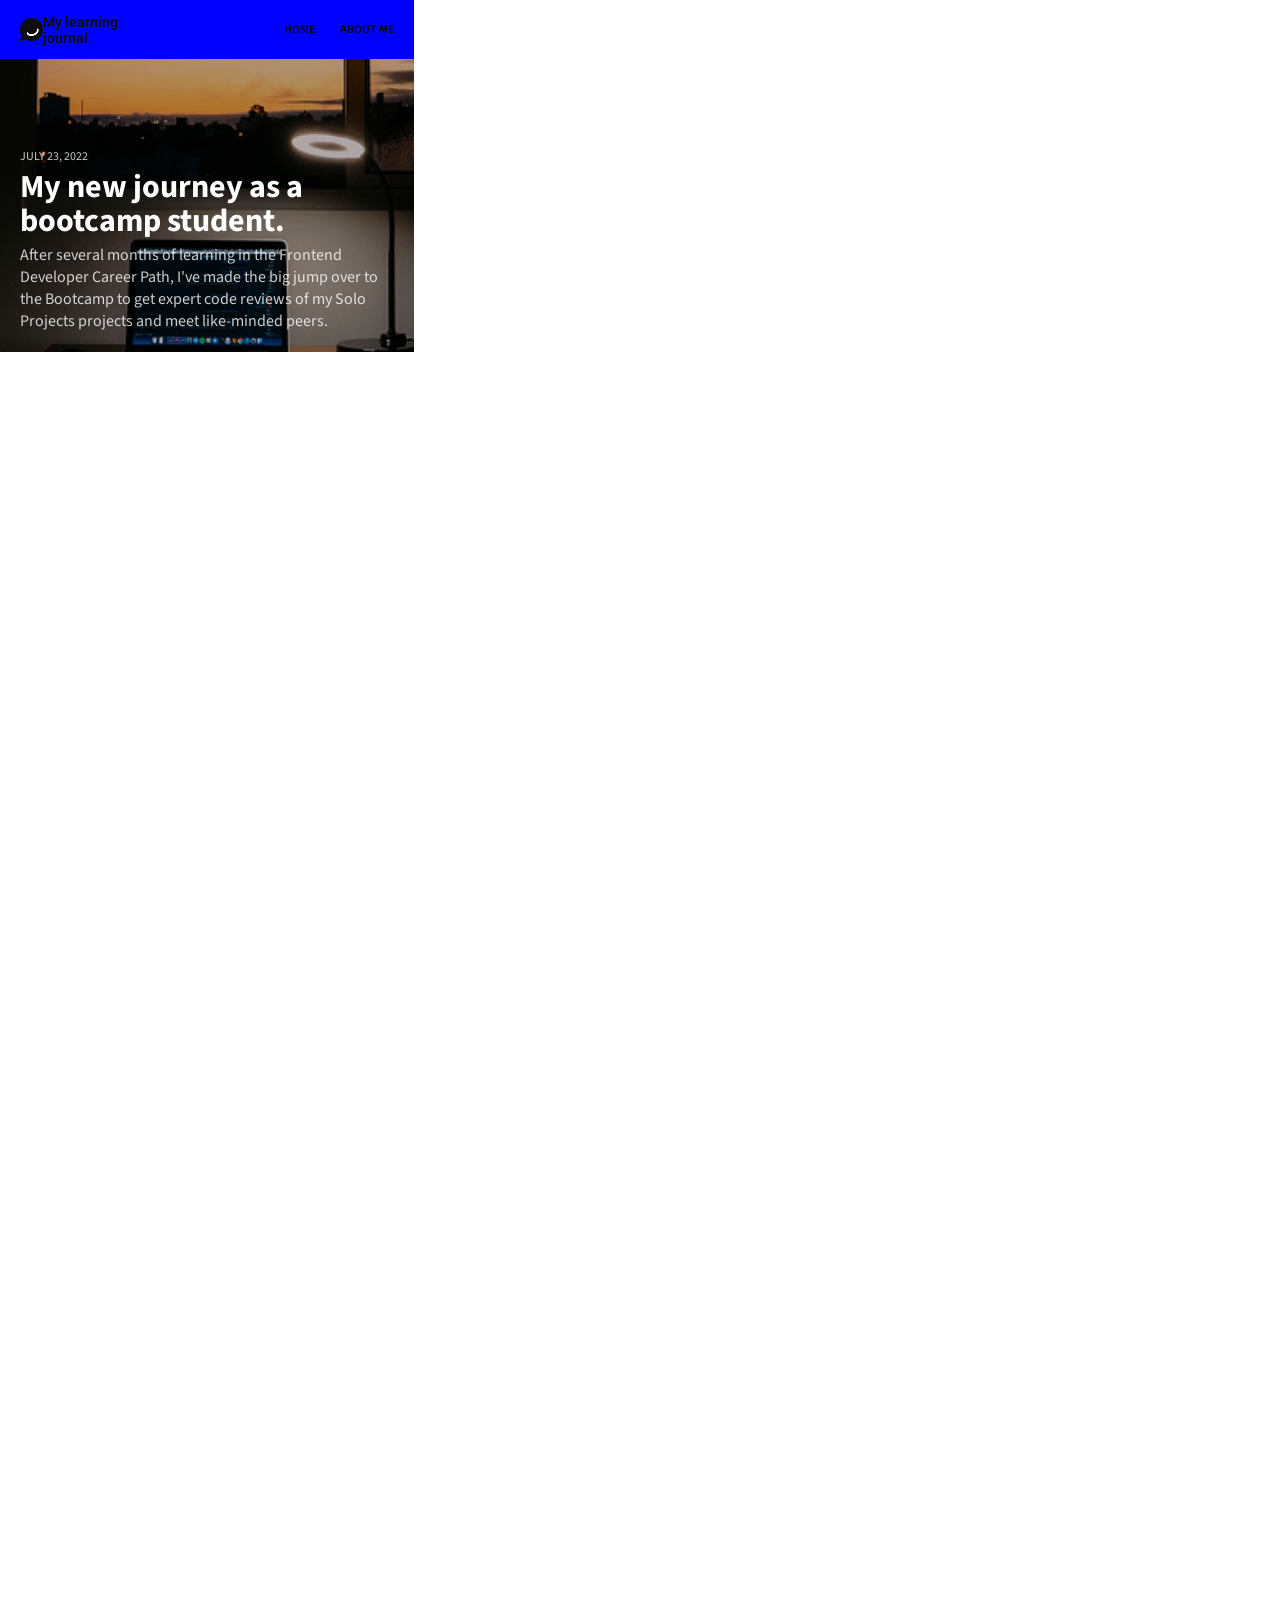
<file: index.html>
<!doctype html>
<html>
    <head>
        <link rel="stylesheet" href="css/style.css">
        <title>My Learning Journal</title>
        <meta name="viewport" content="width=device-width, initial-scale=1.0">
        <link rel="preconnect" href="https://fonts.googleapis.com">
        <link rel="preconnect" href="https://fonts.gstatic.com" crossorigin>
        <link href="https://fonts.googleapis.com/css2?family=Roboto:ital,wght@0,100..900;1,100..900&family=Source+Sans+3:ital,wght@0,200..900;1,200..900&display=swap" rel="stylesheet">
    </head>
    <body>
        <header>
            <div class="header-img-title">
                <div class="header-logo-container">
                    <img  src="images/image 17.png">
                </div>
                <p class="header-heading">My learning journal</p>
            </div>
            <div class="header-btns">
                <a>HOME</a>
                <a>ABOUT ME</a>
            </div>
        </header>
        <main>
            <section class="page-1">
                <div class="intro">
                    <p class="intro-date">JULY 23, 2022</p>
                    <h1 class="intro-heading">My new journey as a bootcamp student.</h1>
                    <p class="intro-context">
                        After several months of learning in the Frontend Developer Career Path, 
                        I've made the big jump over to the Bootcamp to get expert code reviews of my Solo Projects projects 
                        and meet like-minded peers.
                    </p>
                </div>
                <div class="blog-1" id="blog-1">
                    <!-- render blog 1 -->
                </div>
                <div class="blog-2" id="blog-2">
                    <!-- render blog-2 -->
                </div>
                <div class="blog-3" id="blog-3">
                    <!-- render blog-3 -->
                </div>
            </section>
</file>
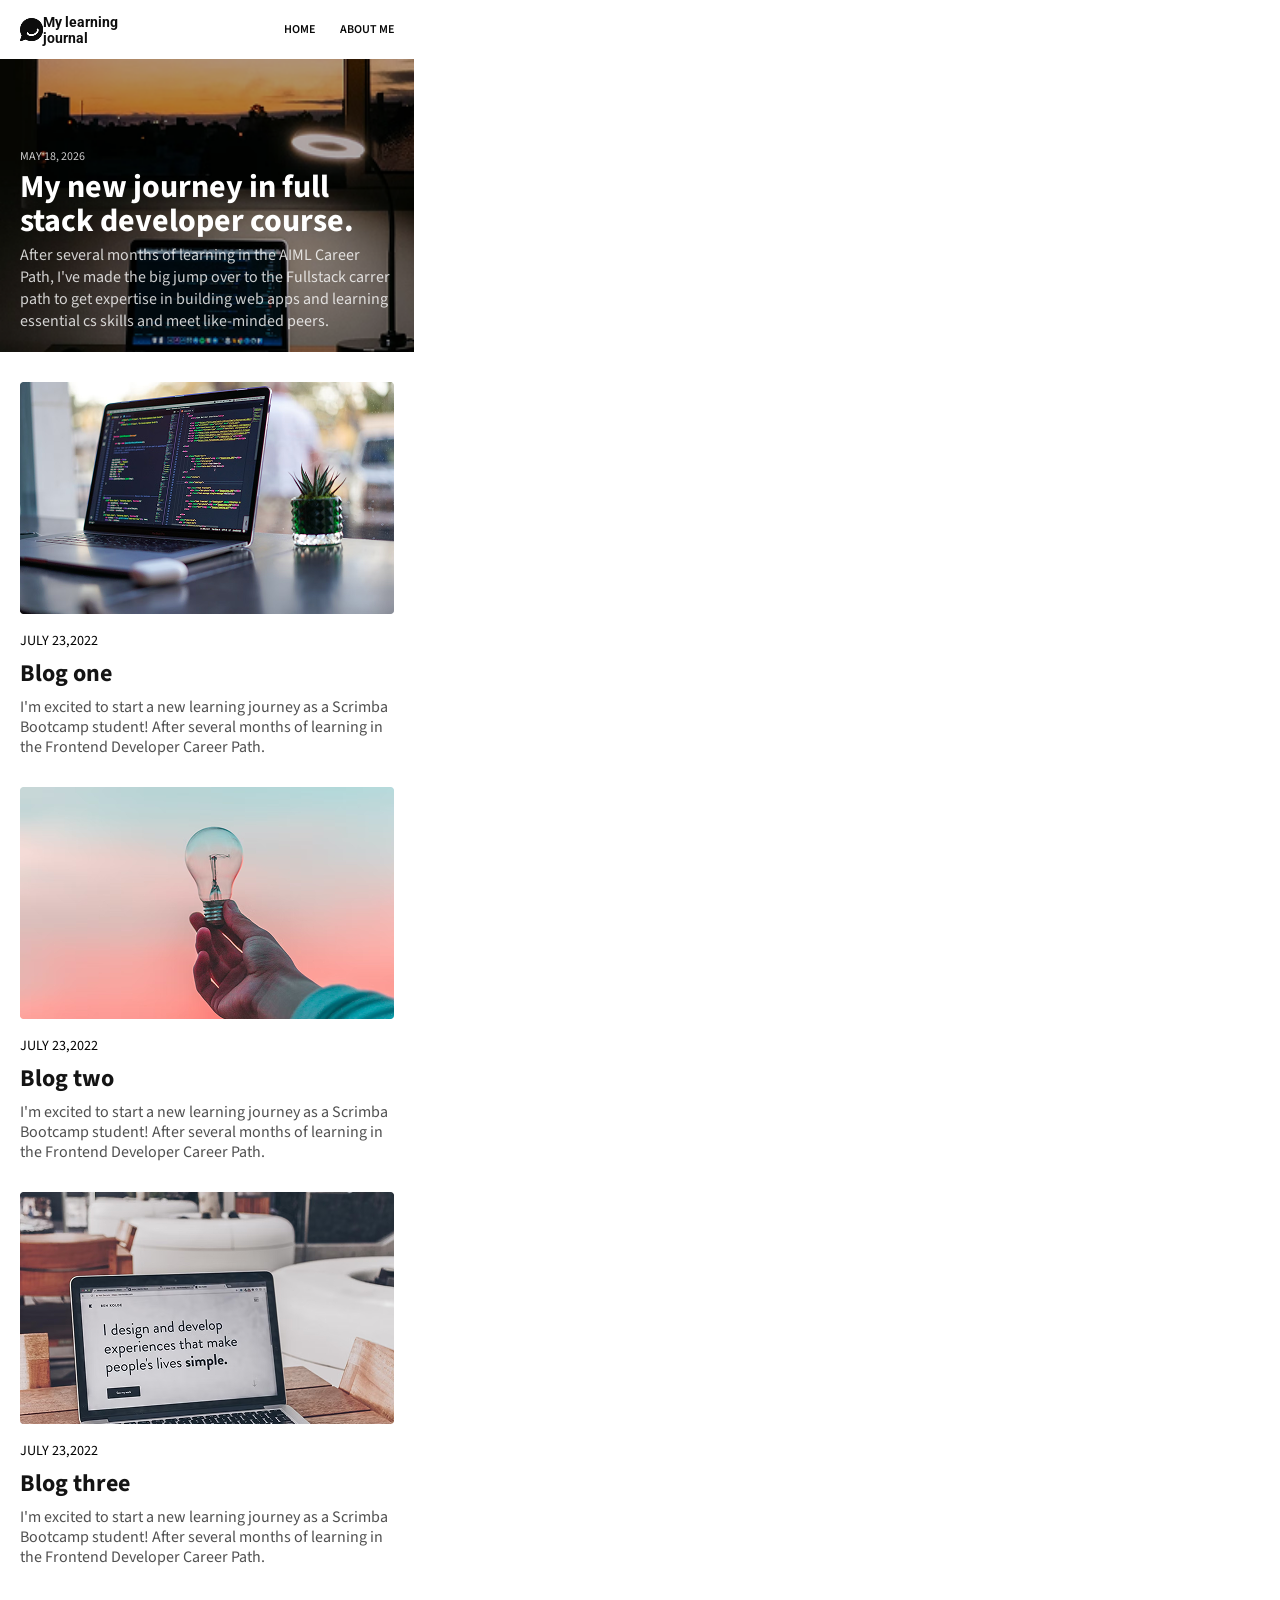
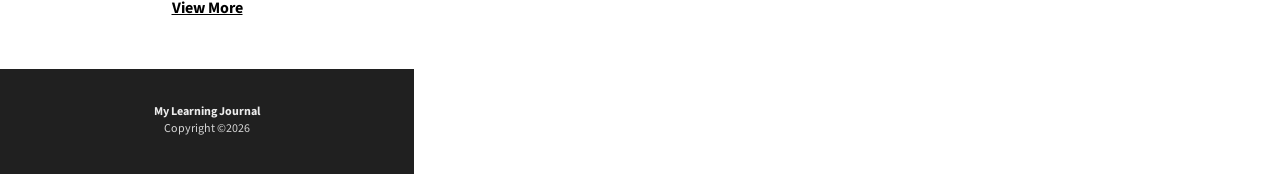
<file: page1.html>
<!doctype html>
<html>
    <head>
        <link rel="stylesheet" href="css/page1.css">
        <title>My Learning Journal</title>
        <meta name="viewport" content="width=device-width, initial-scale=1.0">
        <link rel="preconnect" href="https://fonts.googleapis.com">
        <link rel="preconnect" href="https://fonts.gstatic.com" crossorigin>
        <link href="https://fonts.googleapis.com/css2?family=Roboto:ital,wght@0,100..900;1,100..900&family=Source+Sans+3:ital,wght@0,200..900;1,200..900&display=swap" rel="stylesheet">
    </head>
    <body id="page-1-body">
        <header id="header">
        </header>
        <main>
            <section id="page-1">
                <div class="intro">
                    <p class="intro-date">MAY 18, 2026</p>
                    <h1 class="intro-heading">My new journey in full stack developer course.</h1>
                    <p class="intro-context">
                        After several months of learning in the  AIML Career Path, 
                        I've made the big jump over to the Fullstack carrer path to get expertise in building web apps and learning essential cs skills
                        and meet like-minded peers.
                    </p>
                </div>
                <div class="blog" id="blog">
                    <!-- render from js -->
                </div>    
                <div>
                    <!-- future blogs -->
                </div>
                <div class="view-more-container">
                    <a class='view-more-link' href="page2.html">View More</a>
                </div>
            </section>
        </main>
        <footer id="footer">
            <p class="footer-heading">My Learning Journal</p>
            <p id="copyright"></p>
        </footer>
        <script type="module" src="index.js"></script>
    </body>
</html>
</file>
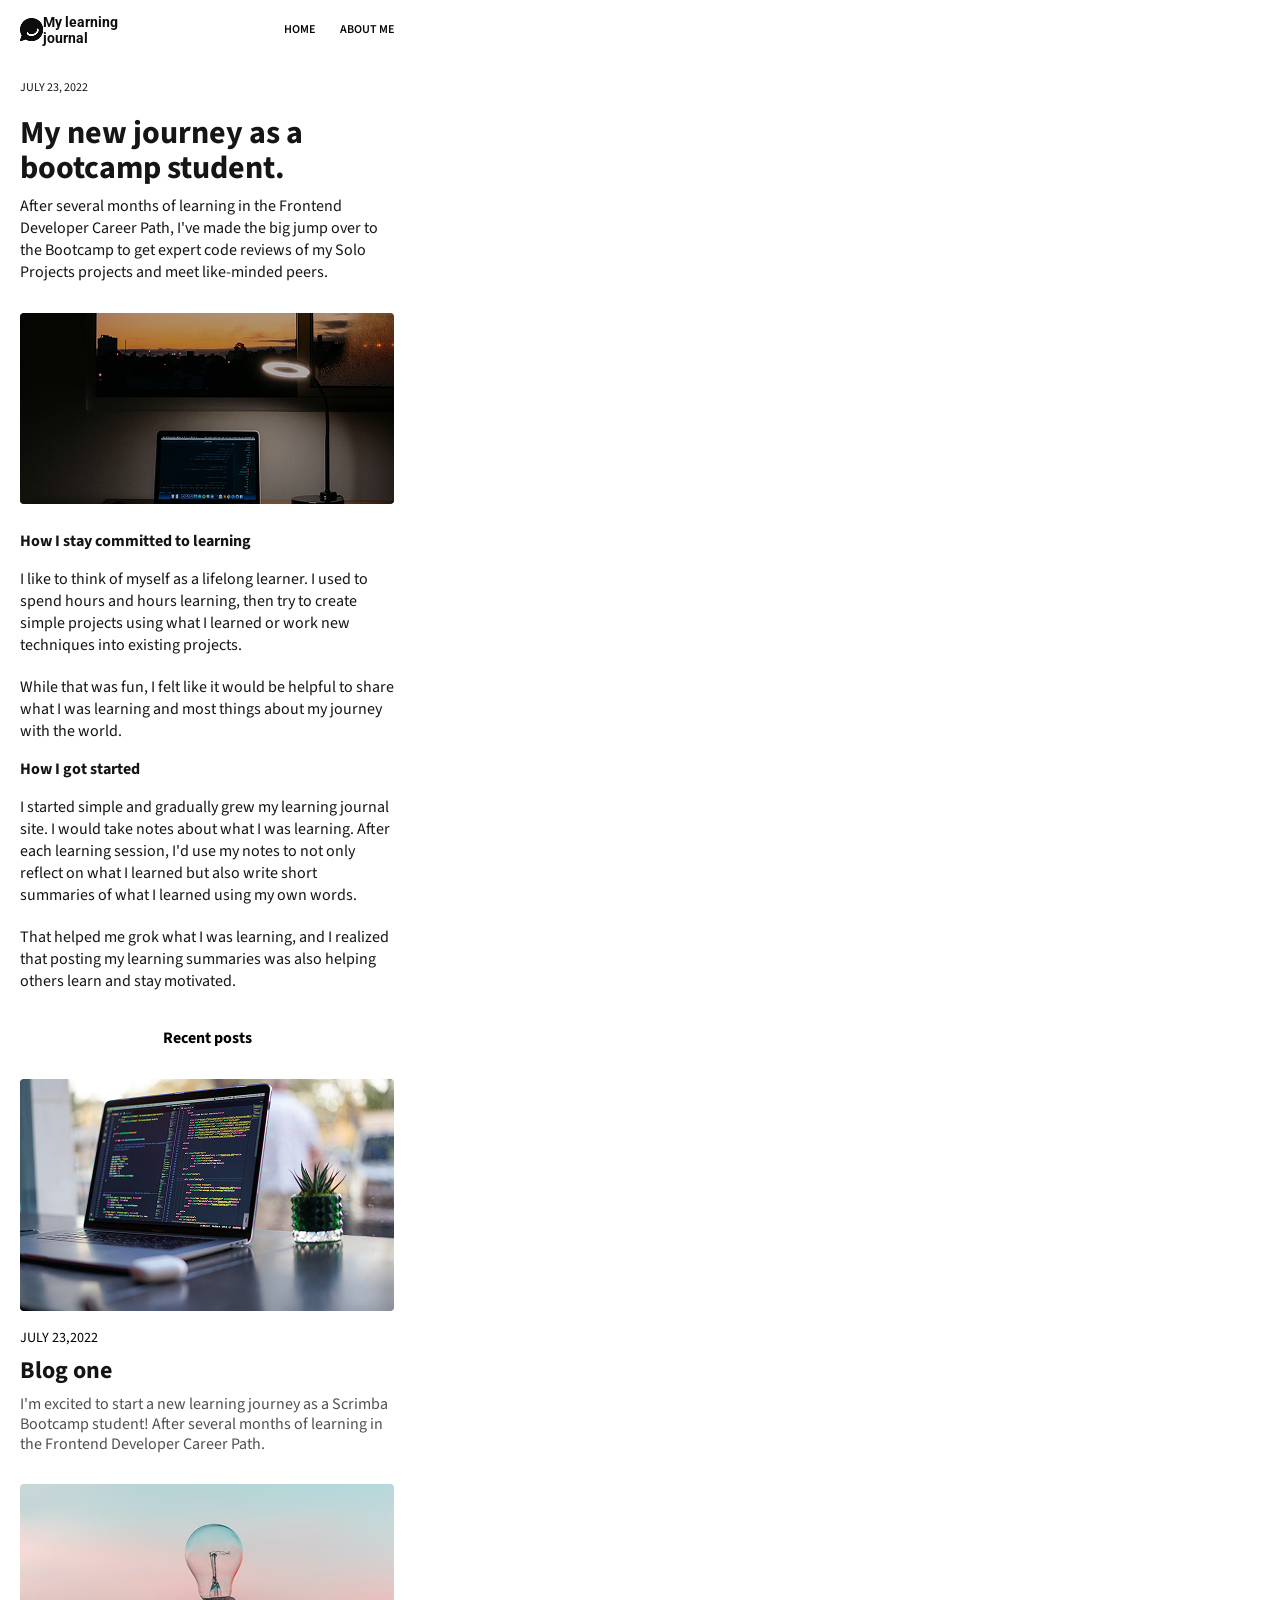
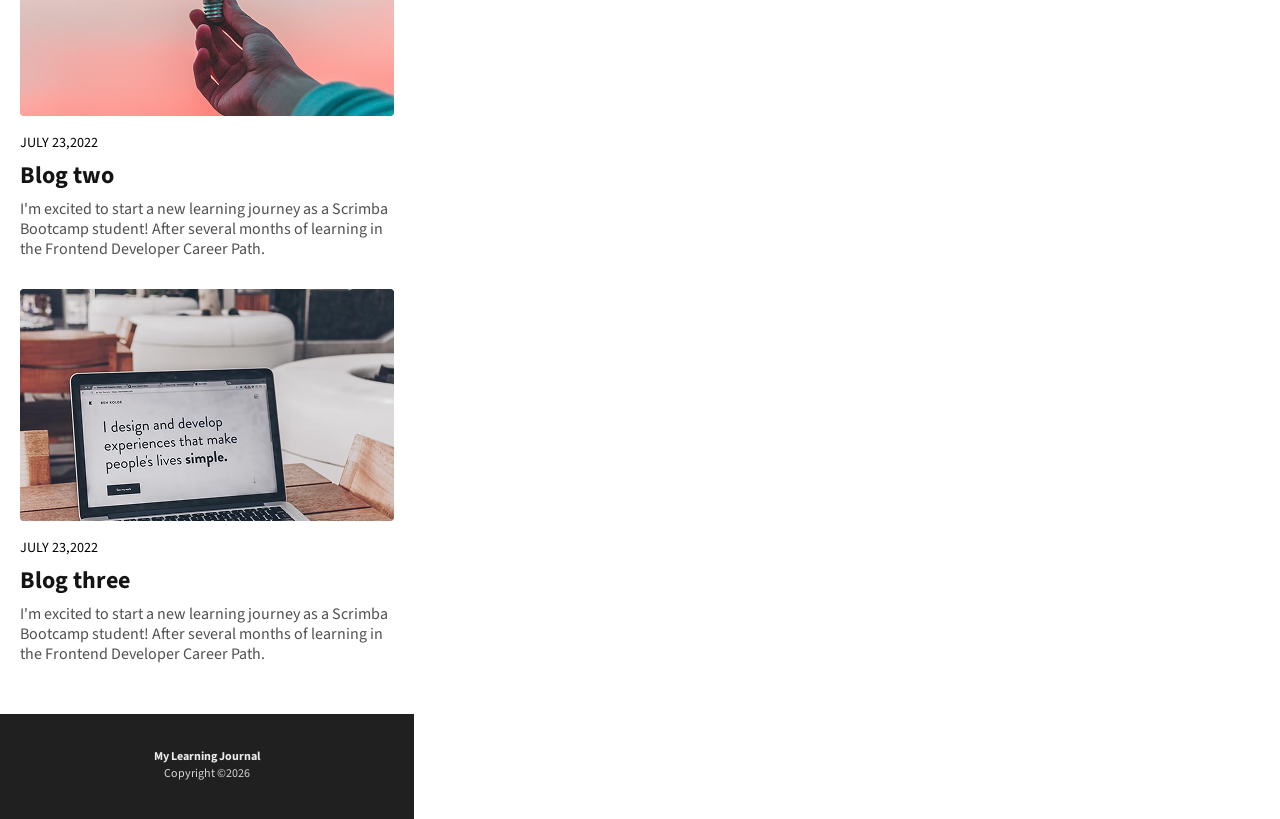
<file: page2.html>
<!doctype html>
<html>
    <head>
        <link rel="stylesheet" href="css/page1.css">
        <title>My Learning Journal</title>
        <meta name="viewport" content="width=device-width, initial-scale=1.0">
        <link rel="preconnect" href="https://fonts.googleapis.com">
        <link rel="preconnect" href="https://fonts.gstatic.com" crossorigin>
        <link href="https://fonts.googleapis.com/css2?family=Roboto:ital,wght@0,100..900;1,100..900&family=Source+Sans+3:ital,wght@0,200..900;1,200..900&display=swap" rel="stylesheet">
    </head>
    <body id="page-2-body">
        <header id="header">
            <!-- render header -->
        </header>
        <main>
            <section class="hero-section">
                <p id="hero-date">JULY 23, 2022</p>
                <h1 id="hero-heading">My new journey as a bootcamp student.</h1>
                <p id="hero-top-img-context">
                    After several months of learning in the 
                    Frontend Developer Career Path, I've made 
                    the big jump over to the Bootcamp to get 
                    expert code reviews of my Solo Projects 
                    projects and meet like-minded peers.
                </p>
                <img class="hero-img" src="images/article-image.png">
                <p class="hero-img-bot-heading">How I stay committed to learning</p>
                <p class="hero-img-bot-context">
                    I like to think of myself as a lifelong 
                    learner. I used to spend hours and hours 
                    learning, then try to create simple projects
                    using what I learned or work new
                    techniques into existing projects.
                    <span>
                        While that was fun, I felt 
                        like it would be helpful to 
                        share what I was learning and most 
                        things about my journey with the world.
                    </span>
                </p>
                <p class="hero-img-bot-heading">How I got started</p>
                <p class="hero-img-bot-context">
                    I started simple and gradually 
                    grew my learning journal site. 
                    I would take notes about what 
                    I was learning. After each learning 
                    session, I'd use my notes to not only 
                    reflect on what I learned but also 
                    write short summaries of what I 
                    learned using my own words.
                    <span>
                        That helped me grok what I was learning, 
                        and I realized that posting my learning summaries 
                        was also helping others learn and stay
                        motivated.
                    </span>
                </p>
            </section>
            <section id="blog">
                <p class="recent-posts-heading">Recent posts</p>
                <!-- render posts -->
            </section>
        </main>
        <footer id="footer">
            <p class="footer-heading">My Learning Journal</p>
            <p id="copyright"></p>
        </footer>
        <script type='module' src="index.js"></script>
    </body>
</html>
</file>
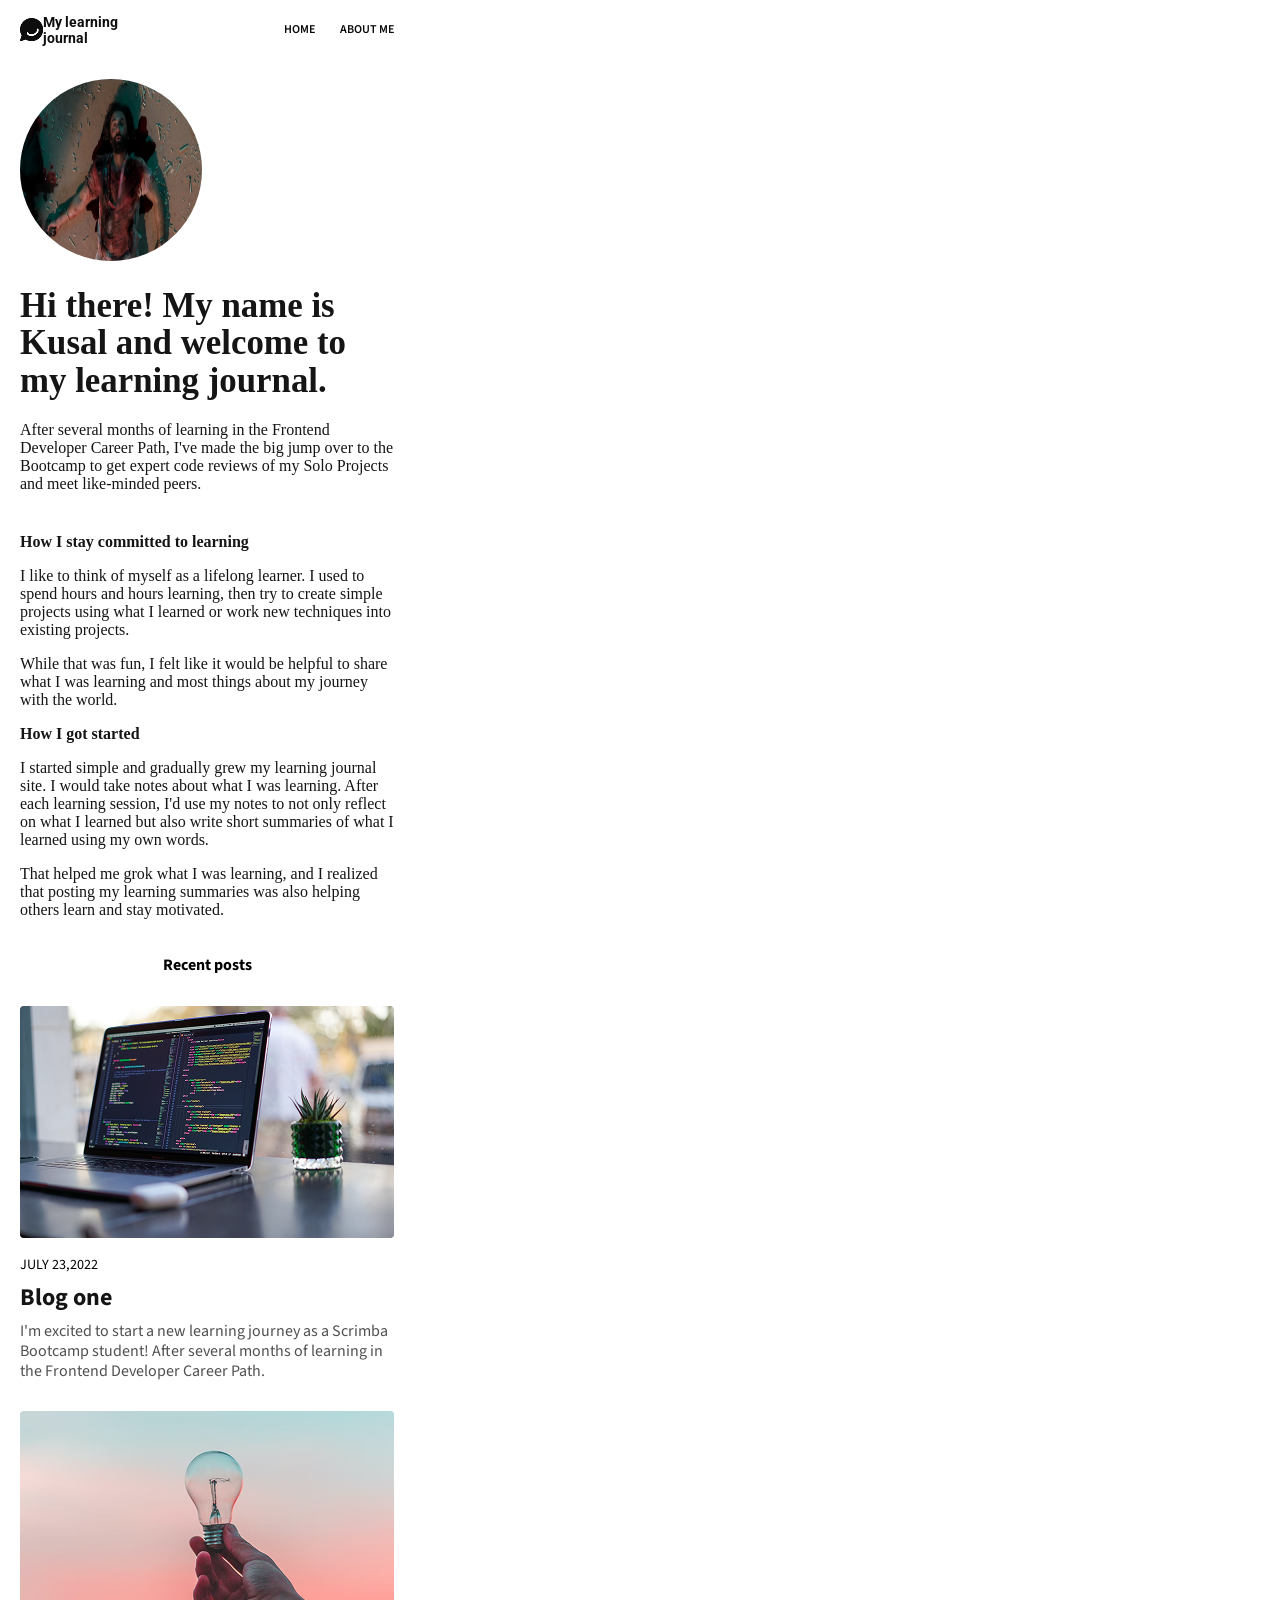
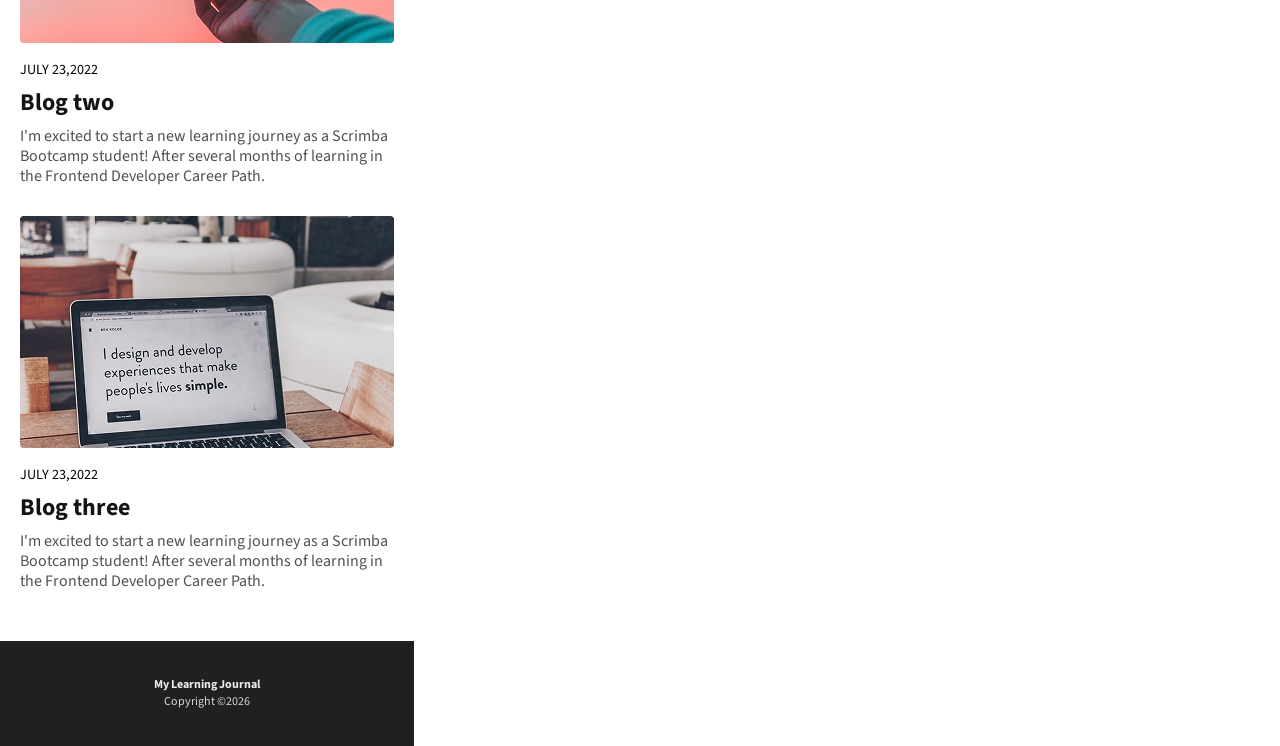
<file: page3.html>
<!doctype html>
<html>
    <head>
        <link rel="stylesheet" href="css/page1.css">
        <title>My Learning Journal</title>
        <meta name="viewport" content="width=device-width, initial-scale=1.0">
        <link rel="preconnect" href="https://fonts.googleapis.com">
        <link rel="preconnect" href="https://fonts.gstatic.com" crossorigin>
        <link href="https://fonts.googleapis.com/css2?family=Roboto:ital,wght@0,100..900;1,100..900&family=Source+Sans+3:ital,wght@0,200..900;1,200..900&display=swap" rel="stylesheet">
    </head>
    <body id="page-3-body">
        <header id="header">
            <!-- render header -->
        </header>
        <main>
            <section class="hero-section">
                <img class="my-img" src="images/12247474 (1).jpg">
                <h1 class="hero-heading">
                    Hi there! My name is Kusal 
                    and welcome to my learning journal.
                </h1>
                <p id="hero-top-img-context">
                    After several months of learning 
                    in the Frontend Developer Career Path, 
                    I've made the big jump over to the Bootcamp 
                    to get expert code reviews of my Solo Projects 
                    and meet like-minded peers.
                </p>
                <p class="commitment-journey">
                    <span class="commitment-headings">
                        How I stay committed to learning
                    </span>
                    I like to think of myself as a lifelong 
                    learner. I used to spend hours and hours 
                    learning, then try to create simple projects 
                    using what I learned or work new techniques 
                    into existing projects.
                    <span class="commitment-aftergap-context">
                        While that was fun, I felt like it would 
                        be helpful to share what I was learning 
                        and most things about my journey                        with the world.
                    </span>
                    <span class="commitment-headings">
                        How I got started
                    </span>
                    I started simple and gradually grew my learning 
                    journal site. I would take notes about what I was 
                    learning. After each learning session, I'd use my 
                    notes to not only reflect on what I learned but also 
                    write short summaries of what I learned using my own 
                    words.
                    <span class="commitment-aftergap-context">
                        That helped me grok what I was learning, and I 
                        realized that posting my learning summaries was also 
                        helping others learn and stay motivated.
                    </span>
                </p>
            </section>
            <section id="blog">
                <p class="recent-posts-heading">Recent posts</p>
                <!-- render blog -->
                    
        </main>
        <footer id="footer">
            <p class="footer-heading">My Learning Journal</p>
            <p id="copyright"></p>
        </footer>
        <script type='module' src="index.js"></script>
    </body>
</html>
</file>
<file: css/style.css>
*,
*::before,
*::after{
    box-sizing:border-box;
}

html, 
body {
    margin: 0;
}

body{
    width:414px;
    height:1767px;
}

/* header */

header{
    display:flex;
    width:414px;
    height:59px;
    background:#FFFFFF;
    justify-content:space-between;
    align-items:center;
    /* gap:0 80px */
    background:blue;
    margin:0;
    padding:0 1.25rem;
}

.header-logo-container{
    width: 23.16px;
    height:23.16px;
}


.header-img-title{
    display:flex;
    /* background:pink; */
    width:140px;
    height:23.16px;
    justify-content:space-around;;
    align-items:center;
}

.header-heading{
    font-weight:bold;;
    color:#0E0E0E;
    font-family: "Roboto", sans-serif;
    font-size:0.85em;
    margin:0;
    letter-spacing:-3%;
}

.header-btns{
    /* background:blue; */
    width: 110px;
    font-family: "Source Sans 3", sans-serif;
    font-weight:600;
    font-size:0.75em;
    display:flex;
    justify-content:space-between;
    align-items:center;
    letter-spacing:0%;
    line-height:auto;
    color:#090909;
    /* background:red; */
}

main,
section{
    margin:0;
}

/* intro section */
.intro{
    width:414px;
    height:293px;
    margin:0;
    display:flex;
    flex-direction:column;
    justify-content:end;
    align-items:start;
    background-image:url("../images/article-image.png");
    background-size:cover;
    background-position:center;
    /* background-repeat: no-repeat; */
    color:#FFFFFF;
    padding:20px;
    font-family: "Source Sans 3", sans-serif;
}

/* .intro p,
h1{
    margin:0;
} */

.intro-date{
    font-size:0.75em;
    letter-spacing:0%;
    line-height:auto;
    margin:0px;
    opacity:80%;
}

.intro-heading{
    font-size:2em;
    font-weight:bold;
    line-height:108.2%;
    letter-spacing:-3%;
    margin:5px 0 5px 0;
}

.intro-context{
    font-size:1em;
    font-weight:0;
    letter-spacing: 0%;
    line-height:auto;
    opacity: 80%;
    margin:0px;
}
</file>
<file: css/page1.css>
*,
*::before,
*::after{
    box-sizing:border-box;
}

html, 
body {
    margin: 0;
}

body{
    overflow-x:hidden;
}

#page-1-body{
    width:414px;
    height:auto;
}

/* header */

header{
    display:flex;
    width:414px;
    height:59px;
    background:#FFFFFF;
    justify-content:space-between;
    align-items:center;
    margin:0;
    padding:0 1.25rem;
}

.header-logo-container{
    width: 23.16px;
    height:23.16px;
}


.header-img-title{
    display:flex;
    /* background:pink; */
    width:140px;
    height:23.16px;
    justify-content:space-around;;
    align-items:center;
}

.header-heading{
    font-weight:bold;;
    color:#0E0E0E;
    font-family: "Roboto", sans-serif;
    font-size:0.85em;
    margin:0;
    letter-spacing:-3%;
}

.header-btns{
    /* background:blue; */
    width: 110px;
    font-family: "Source Sans 3", sans-serif;
    font-weight:600;
    font-size:0.75em;
    display:flex;
    justify-content:space-between;
    align-items:center;
    letter-spacing:0%;
    line-height:auto;
    /* background:red; */
}

.header-btns a{
    text-decoration: none;
    color:#090909;
}

main,
section{
    margin:0;
}

/* page-1 */
/* intro section */

.intro{
    width:414px;
    height:293px;
    margin:0 0 10px 0;
    display:flex;
    flex-direction:column;
    justify-content:end;
    align-items:start;
    background-image:url("../images/article-image.png");
    background-size:cover;
    background-position:center;
    /* background-repeat: no-repeat; */
    color:#FFFFFF;
    padding:0 20px 20px 20px;
    font-family: "Source Sans 3", sans-serif;
}

.intro-date{
    font-size:0.75em;
    letter-spacing:0%;
    line-height:auto;
    margin:0px;
    opacity:80%;
}

.intro-heading{
    font-size:2em;
    font-weight:bold;
    line-height:108.2%;
    letter-spacing:-3%;
    margin:5px 0 5px 0;
}

.intro-context{
    font-size:1em;
    font-weight:0;
    letter-spacing: 0%;
    line-height:auto;
    opacity: 80%;
    margin:0px;
}

/* blogs */

#blog{
    padding:0 20px;
    font-family: "Source Sans 3", sans-serif;
}

.blog-section{
    margin:30px 0px;
}

.blog-img{
    width:374px;
    height:232px;
    border-radius:3px;
    margin:0px;
}

.blog-date{
    color:#000000;
    font-size:14.17px;
    margin:10px 0px;
}

.blog-heading{
    font-weight:bold;
    color:#141414;
    line-height:108.2%;
    margin:0px;
    font-size:1.5em;
}

.blog-context{
    margin:10px 0px;
    color:#505050;
    line-height:125%;
    font-size:1em;
}

.view-more-container{
    margin:30px 0px 0px  0px;
    text-align:center;
}

.view-more-link{
    font-family: "Source Sans 3", sans-serif;
    font-size:1em;
    color:#000000;
    font-weight:bold;
}

/* footer */
footer{
    background:#202020;
    width:414px;
    height:105px;
    margin-top:50px;
    display:flex;
    flex-direction:column;
    justify-content: center;
    align-items:center;
    font-family: "Source Sans 3", sans-serif;
}

.footer-heading{
    color:#ECECEC;
    font-size:0.75em;
    font-weight:bold;
    line-height:108.2%;
    letter-spacing: -3%;
    margin:0px 0px 0.125rem 0px;
}

#copyright{
    margin:0px;
    color:#D7D7D7;
    font-size:0.75em;
    line-height:125%;
}

/* page-2 */

#page-2-body{
    width:414px;
    height:auto;
    margin:0px;
    font-family: "Source Sans 3", sans-serif;
}

.hero-section{
    padding:0px 1.25em;
    margin:1.25em 0px 2.1875em 0px;
    color:#151515;
}

#hero-date{
    margin:0px 0px 1.67em 0px;
    font-size:0.75rem;  /*12px*/
    letter-spacing:0%;
    line-height:auto;
}

#hero-heading{
    margin:0px 0px 0.3125em 0px;
    font-size:2rem;
    font-weight:bold;
    letter-spacing:-3%;
    line-height:108.2%;
    text-align:left;
}

#hero-top-img-context{
    font-size:1rem;
    letter-spacing:0%;
    line-height:auto;
    margin:0px 0px 1.875em 0px;
    width:374px;
}   

.hero-img{
    width:374px;
    height:191px;
    border-radius:3px;
    margin:0px 0px 1.25em 0px;
}

.hero-img-bot-heading{
    margin:0px;
    font-weight:bold;
    font-size: 1rem;
}

.hero-img-bot-context{
    font-size:1rem;
}

.hero-img-bot-context span{
    display:block;
    margin:1.25em 0px 0px 0px;
}

.recent-posts-heading{
    font-weight: bold;
    text-align:center;
    margin:0px;
}

/* page-3 */

#page-3-body{
    width:414px;
    height:auto;
}

.my-img{
    width:182px;
    height:182px;
    border-radius:50%;
}

.hero-heading{
    margin: 0.625em 0px;
    font-size:2.1775rem;
    line-height:108.2%;
    letter-spacing:-3%;
    width:351.22px;
}

.commitment-journey{
    margin-top:2.5em;
}

.commitment-headings{
    font-weight:bold;
    display:block;
    margin:1em 0;
}

.commitment-aftergap-context{
    display:block;
    margin:1em 0;
}
</file>
